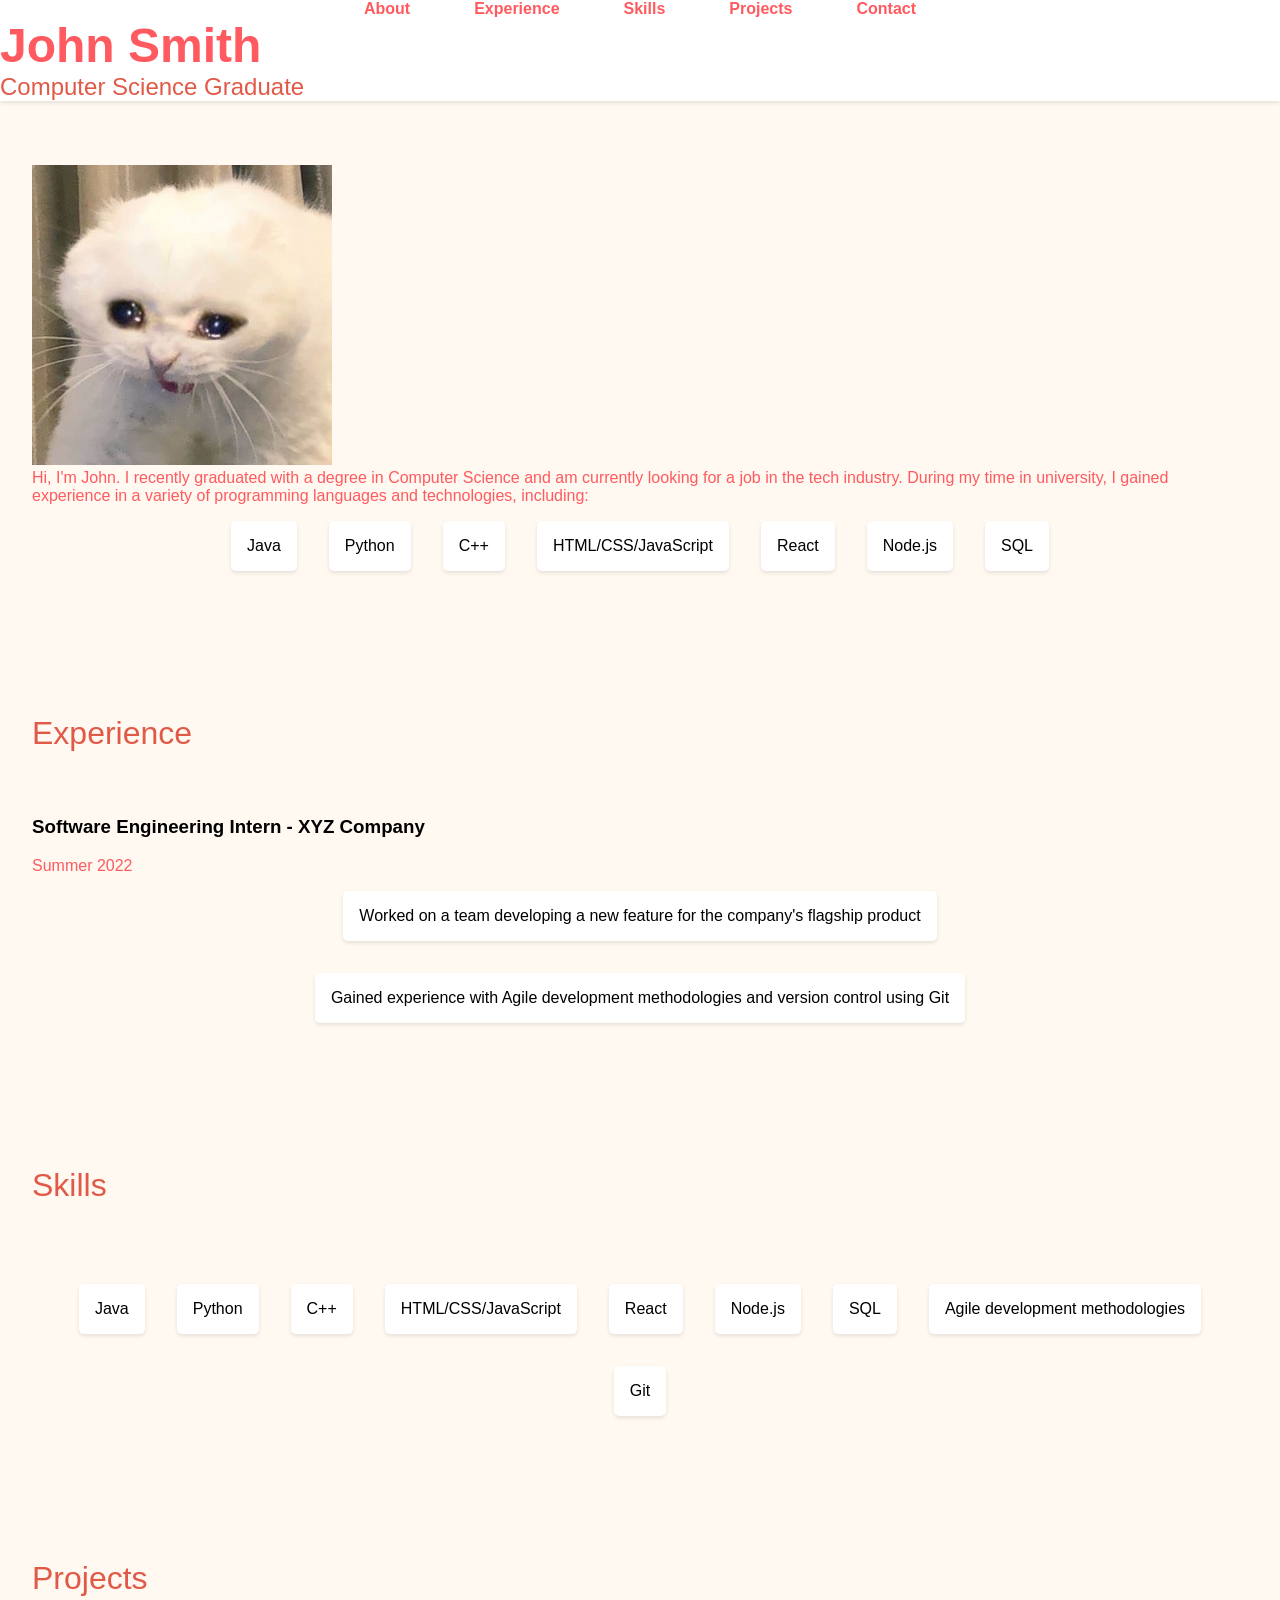
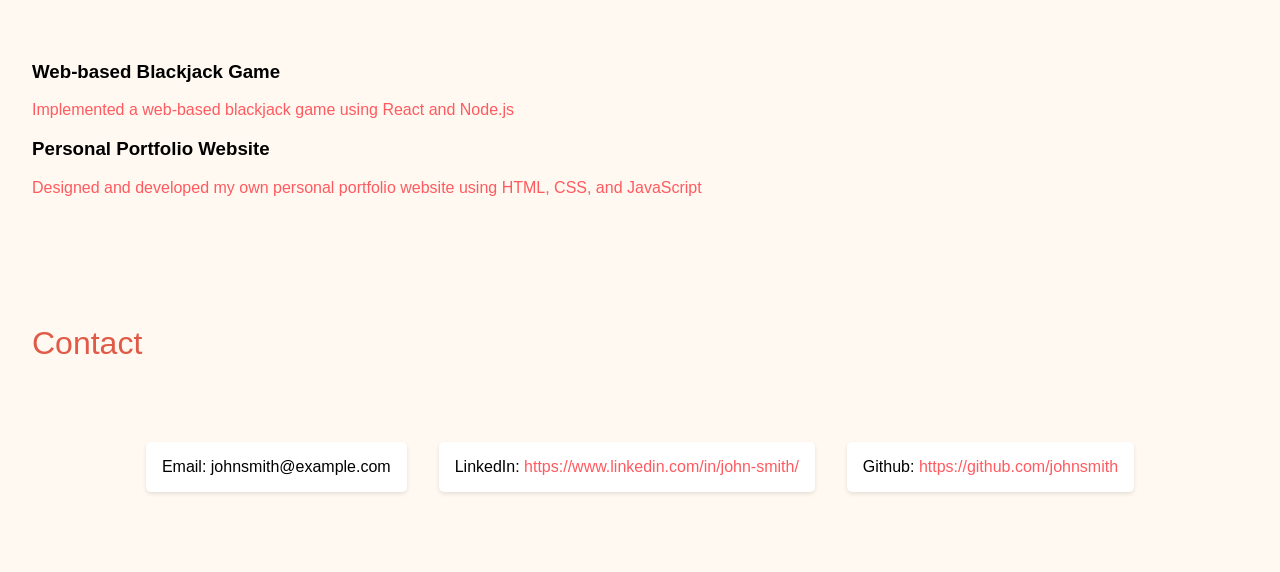
<file: index.html>
<!DOCTYPE html>
<html>
  <link rel="stylesheet" href="style.css">
  <head>
    <title>John Smith - Computer Science Graduate</title>
    <meta charset="UTF-8">
    <meta name="viewport" content="width=device-width, initial-scale=1.0">
    <link rel="stylesheet" href="style.css">
  </head>
  <body>
    <header>
      <nav>
        <ul>
          <li><a href="#about">About</a></li>
          <li><a href="#experience">Experience</a></li>
          <li><a href="#skills">Skills</a></li>
          <li><a href="#projects">Projects</a></li>
          <li><a href="#contact">Contact</a></li>
        </ul>
      </nav>
      <h1>John Smith</h1>
      <h2>Computer Science Graduate</h2>
    </header>
    <main>
      <section id="about">
        <h2>About Me</h2>
        
        <div class="profile-image">
          <img src="./cat.jpg" alt="Idol" width="300" height="300">
        </div>
        <p>Hi, I'm John. I recently graduated with a degree in Computer Science and am currently looking for a job in the tech industry. During my time in university, I gained experience in a variety of programming languages and technologies, including:</p>
        <ul>
          <li>Java</li>
          <li>Python</li>
          <li>C++</li>
          <li>HTML/CSS/JavaScript</li>
          <li>React</li>
          <li>Node.js</li>
          <li>SQL</li>
        </ul>
      </section>
      <section id="experience">
        <h2>Experience</h2>
        <h3>Software Engineering Intern - XYZ Company</h3>
        <p>Summer 2022</p>
        <ul>
          <li>Worked on a team developing a new feature for the company's flagship product</li>
          <li>Gained experience with Agile development methodologies and version control using Git</li>
        </ul>
      </section>
      <section id="skills">
        <h2>Skills</h2>
        <ul>
          <li>Java</li>
          <li>Python</li>
          <li>C++</li>
          <li>HTML/CSS/JavaScript</li>
          <li>React</li>
          <li>Node.js</li>
          <li>SQL</li>
          <li>Agile development methodologies</li>
          <li>Git</li>
        </ul>
      </section>
      <section id="projects">
        <h2>Projects</h2>
        <h3>Web-based Blackjack Game</h3>
        <p>Implemented a web-based blackjack game using React and Node.js</p>
        <h3>Personal Portfolio Website</h3>
        <p>Designed and developed my own personal portfolio website using HTML, CSS, and JavaScript</p>
      </section>
      <section id="contact">
        <h2>Contact</h2>
        <ul>
          <li>Email: johnsmith@example.com</li>
          <li>LinkedIn: <a href="https://www.linkedin.com/in/john-smith/">https://www.linkedin.com/in/john-smith/</a></li>
          <li>Github: <a href="https://github.com/johnsmith">https://github.com/johnsmith</a></li>
        </ul>
      </section>
    </main>

    <script src="./script.js"></script>
  </body>
</html>
</file>
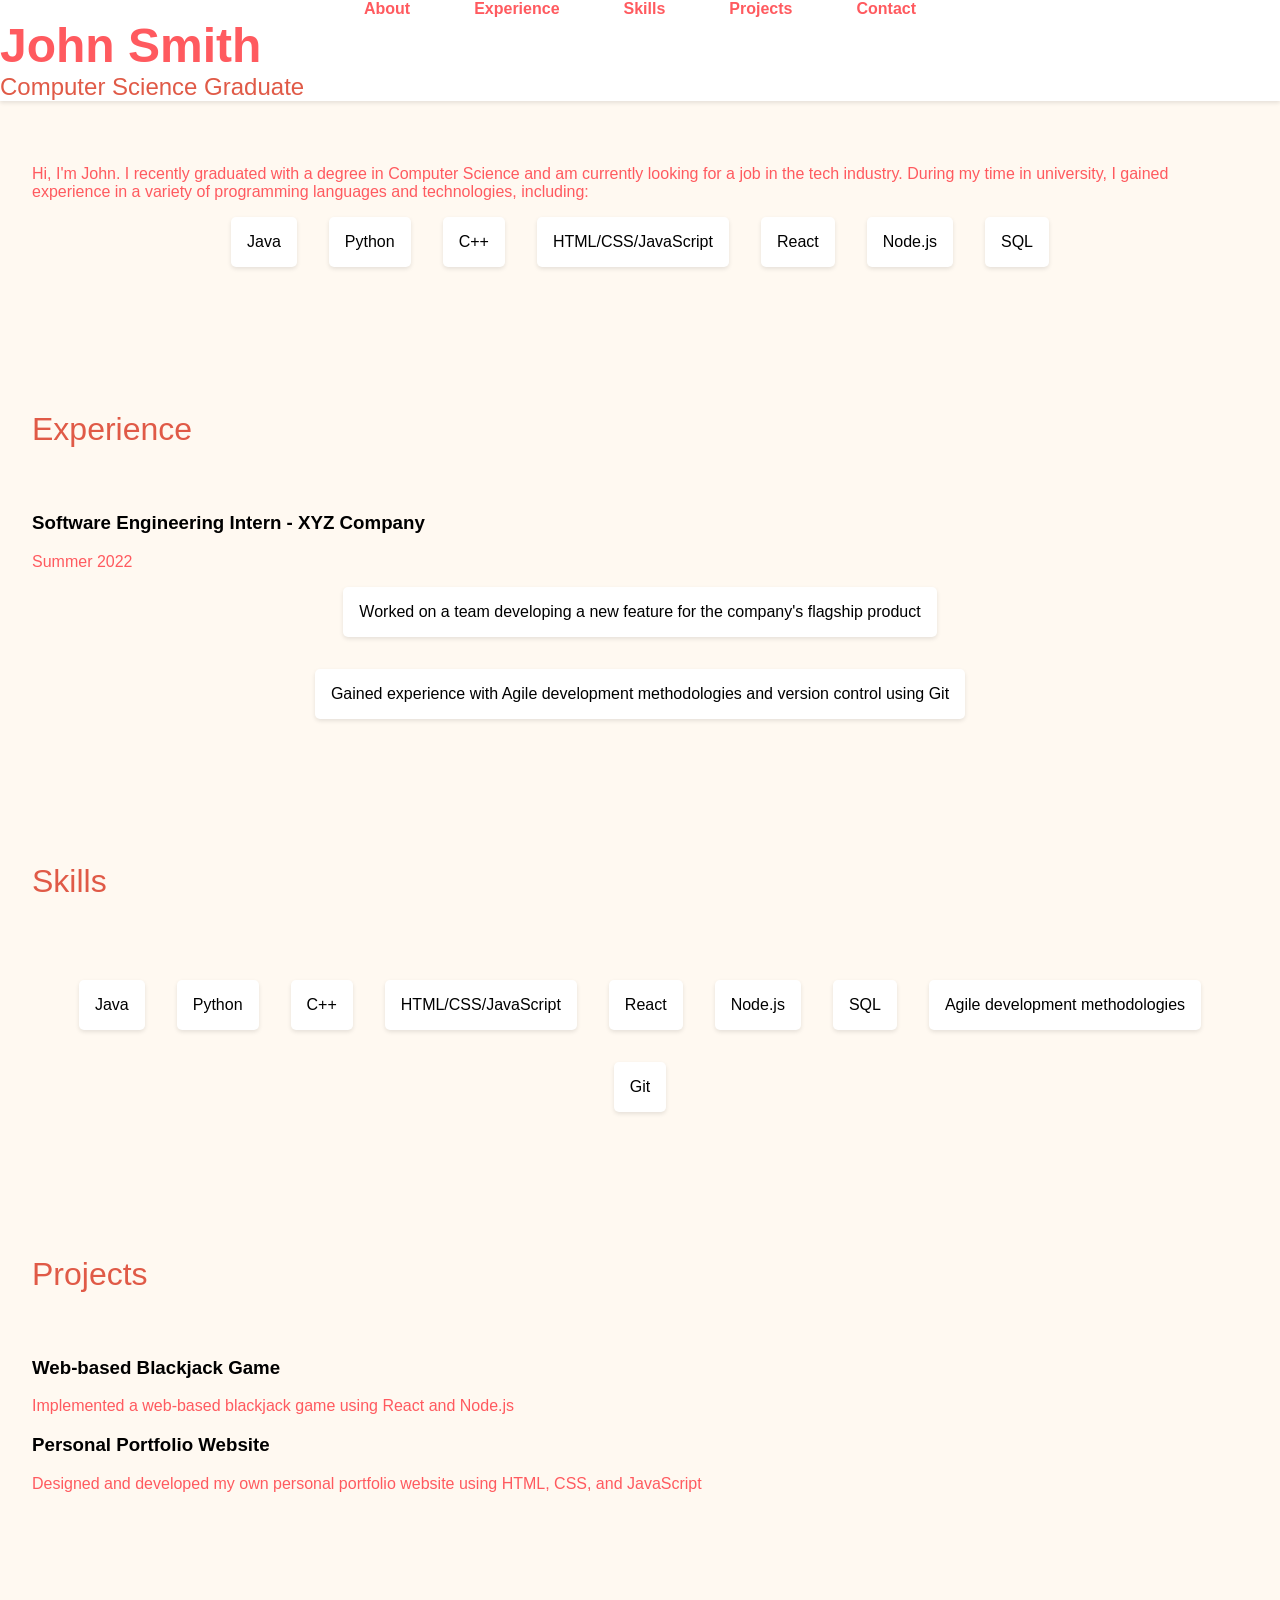
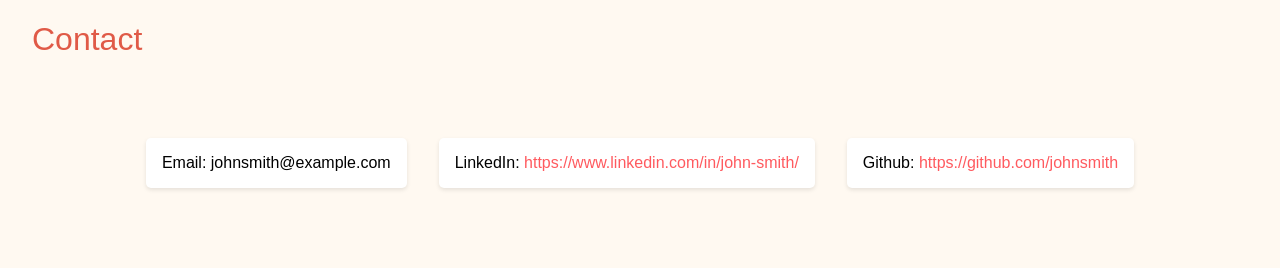
<file: frontend.html>
<!DOCTYPE html>
<html>
  <head>
    <title>John Smith - Computer Science Graduate</title>
    <meta charset="UTF-8">
    <meta name="viewport" content="width=device-width, initial-scale=1.0">
    <link rel="stylesheet" href="style.css">
  </head>
  <body>
    <header>
      <nav>
        <ul>
          <li><a href="#about">About</a></li>
          <li><a href="#experience">Experience</a></li>
          <li><a href="#skills">Skills</a></li>
          <li><a href="#projects">Projects</a></li>
          <li><a href="#contact">Contact</a></li>
        </ul>
      </nav>
      <h1>John Smith</h1>
      <h2>Computer Science Graduate</h2>
    </header>
    <main>
      <section id="about">
        <h2>About Me</h2>
        <p>Hi, I'm John. I recently graduated with a degree in Computer Science and am currently looking for a job in the tech industry. During my time in university, I gained experience in a variety of programming languages and technologies, including:</p>
        <ul>
          <li>Java</li>
          <li>Python</li>
          <li>C++</li>
          <li>HTML/CSS/JavaScript</li>
          <li>React</li>
          <li>Node.js</li>
          <li>SQL</li>
        </ul>
      </section>
      <section id="experience">
        <h2>Experience</h2>
        <h3>Software Engineering Intern - XYZ Company</h3>
        <p>Summer 2022</p>
        <ul>
          <li>Worked on a team developing a new feature for the company's flagship product</li>
          <li>Gained experience with Agile development methodologies and version control using Git</li>
        </ul>
      </section>
      <section id="skills">
        <h2>Skills</h2>
        <ul>
          <li>Java</li>
          <li>Python</li>
          <li>C++</li>
          <li>HTML/CSS/JavaScript</li>
          <li>React</li>
          <li>Node.js</li>
          <li>SQL</li>
          <li>Agile development methodologies</li>
          <li>Git</li>
        </ul>
      </section>
      <section id="projects">
        <h2>Projects</h2>
        <h3>Web-based Blackjack Game</h3>
        <p>Implemented a web-based blackjack game using React and Node.js</p>
        <h3>Personal Portfolio Website</h3>
        <p>Designed and developed my own personal portfolio website using HTML, CSS, and JavaScript</p>
      </section>
      <section id="contact">
        <h2>Contact</h2>
        <ul>
          <li>Email: johnsmith@example.com</li>
          <li>LinkedIn: <a href="https://www.linkedin.com/in/john-smith/">https://www.linkedin.com/in/john-smith/</a></li>
          <li>Github: <a href="https://github.com/johnsmith">https://github.com/johnsmith</a></li>
        </ul>
      </section>
    </main>
</file>
<file: style.css>
/* Global styles */

body {
  font-family: 'Roboto', sans-serif;
  margin: 0;
  background-color: #fff9f1;
}

ul {
  list-style: none;
  margin: 0;
  padding: 0;
}

a {
  text-decoration: none;
  color: #ff5a5f;
}

header {
  background-color: #fff;
  box-shadow: 0 2px 4px rgba(0, 0, 0, 0.1);
  position: fixed;
  top: 0;
  width: 100%;
  z-index: 1;
}

nav ul {
  display: flex;
  justify-content: center;
  padding: 0;
}

nav li {
  margin: 0 1em;
}

nav a {
  font-weight: 600;
  padding: 1em;
  transition: all 0.2s ease-in-out;
  color: #ff5a5f;
}

nav a:hover {
  background-color: #ff5a5f;
  color: #fff;
}

.header-content {
  align-items: center;
  display: flex;
  flex-direction: column;
  justify-content: center;
  padding: 4em 0;
  text-align: center;
}

h1 {
  font-size: 3em;
  margin: 0;
  color: #ff5a5f;
}

h2 {
  font-size: 1.5em;
  font-weight: normal;
  margin: 0;
  color: #e05a47;
}

/* Section styles */

section {
  padding: 4em 2em;
}

section h2 {
  font-size: 2em;
  margin-bottom: 2em;
  color: #e05a47;
}

section ul {
  display: flex;
  flex-wrap: wrap;
  justify-content: center;
}

section li {
  margin: 1em;
  padding: 1em;
  background-color: #fff;
  border-radius: 5px;
  box-shadow: 0 2px 4px rgba(0, 0, 0, 0.1);
}

section p {
  margin: 0;
  color: #ff5a5f;
}

/* Project item styles */

.project-item {
  display: flex;
  flex-direction: column;
}

.project-item h3 {
  font-size: 1.5em;
  margin-bottom: 0.5em;
  color: #e05a47;
}

.project-item p {
  margin-top: 0.5em;
  color: #ff5a5f;
}

/* Experience item styles */

.experience-item {
  margin-bottom: 2em;
}

.experience-item h3 {
  margin-bottom: 0.5em;
  color: #e05a47;
}

.experience-item p {
  font-size: 0.8em;
  margin: 0;
  color: #ff5a5f;
}

/* Contact section styles */

.contact-section {
  text-align: center;
}

.contact-section li {
  font-size: 1.2em;
  margin-bottom: 0.5em;
  color: #e05a47;
}

/* Footer styles */

footer {
  background-color: #e05a47;
  color: #fff;
  padding: 2em;
  text-align: center;
}

footer p {
  margin: 0;
}

/* Button styles */

.btn {
  background-color: #ff5a5f;
  color: #fff;
  border: none;
  padding: 1em 2em;
  border-radius: 5px;
  font-weight: 600;
  transition: all 0.2
}
</file>
